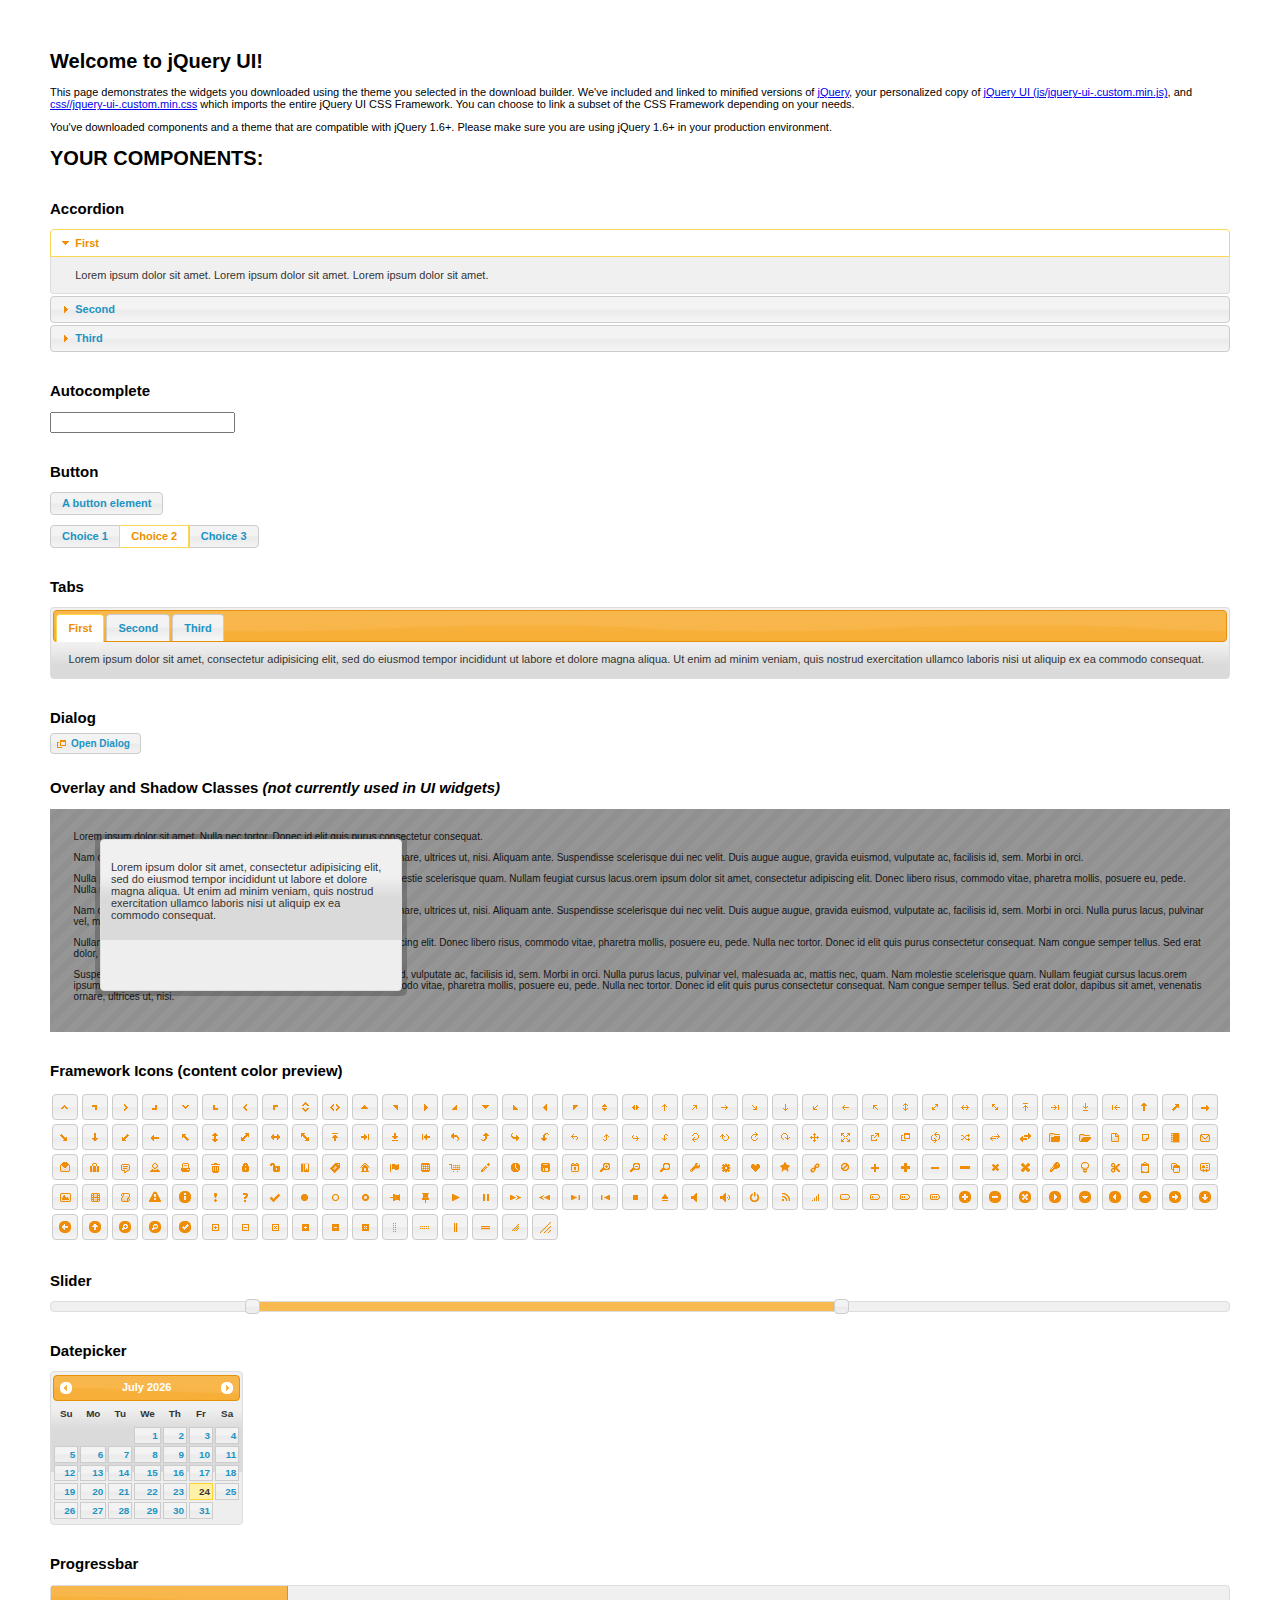
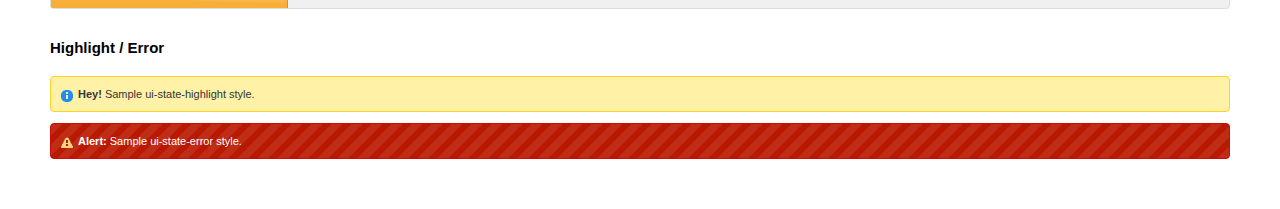
<file: js/jquery-ui-1.10.4/index.html>
<!doctype html>
<html lang="us">
<head>
	<meta charset="utf-8">
	<title>jQuery UI Example Page</title>
	<link href="css/ui-lightness/jquery-ui-1.10.4.css" rel="stylesheet">
	<script src="js/jquery-1.10.2.js"></script>
	<script src="js/jquery-ui-1.10.4.js"></script>
	<script>
	$(function() {
		
		$( "#accordion" ).accordion();
		

		
		var availableTags = [
			"ActionScript",
			"AppleScript",
			"Asp",
			"BASIC",
			"C",
			"C++",
			"Clojure",
			"COBOL",
			"ColdFusion",
			"Erlang",
			"Fortran",
			"Groovy",
			"Haskell",
			"Java",
			"JavaScript",
			"Lisp",
			"Perl",
			"PHP",
			"Python",
			"Ruby",
			"Scala",
			"Scheme"
		];
		$( "#autocomplete" ).autocomplete({
			source: availableTags
		});
		

		
		$( "#button" ).button();
		$( "#radioset" ).buttonset();
		

		
		$( "#tabs" ).tabs();
		

		
		$( "#dialog" ).dialog({
			autoOpen: false,
			width: 400,
			buttons: [
				{
					text: "Ok",
					click: function() {
						$( this ).dialog( "close" );
					}
				},
				{
					text: "Cancel",
					click: function() {
						$( this ).dialog( "close" );
					}
				}
			]
		});

		// Link to open the dialog
		$( "#dialog-link" ).click(function( event ) {
			$( "#dialog" ).dialog( "open" );
			event.preventDefault();
		});
		

		
		$( "#datepicker" ).datepicker({
			inline: true
		});
		

		
		$( "#slider" ).slider({
			range: true,
			values: [ 17, 67 ]
		});
		

		
		$( "#progressbar" ).progressbar({
			value: 20
		});
		

		// Hover states on the static widgets
		$( "#dialog-link, #icons li" ).hover(
			function() {
				$( this ).addClass( "ui-state-hover" );
			},
			function() {
				$( this ).removeClass( "ui-state-hover" );
			}
		);
	});
	</script>
	<style>
	body{
		font: 62.5% "Trebuchet MS", sans-serif;
		margin: 50px;
	}
	.demoHeaders {
		margin-top: 2em;
	}
	#dialog-link {
		padding: .4em 1em .4em 20px;
		text-decoration: none;
		position: relative;
	}
	#dialog-link span.ui-icon {
		margin: 0 5px 0 0;
		position: absolute;
		left: .2em;
		top: 50%;
		margin-top: -8px;
	}
	#icons {
		margin: 0;
		padding: 0;
	}
	#icons li {
		margin: 2px;
		position: relative;
		padding: 4px 0;
		cursor: pointer;
		float: left;
		list-style: none;
	}
	#icons span.ui-icon {
		float: left;
		margin: 0 4px;
	}
	.fakewindowcontain .ui-widget-overlay {
		position: absolute;
	}
	</style>
</head>
<body>

<h1>Welcome to jQuery UI!</h1>

<div class="ui-widget">
	<p>This page demonstrates the widgets you downloaded using the theme you selected in the download builder. We've included and linked to minified versions of <a href="js/jquery-1.10.2.js">jQuery</a>, your personalized copy of <a href="js/jquery-ui-.custom.min.js">jQuery UI (js/jquery-ui-.custom.min.js)</a>, and <a href="css//jquery-ui-.custom.min.css">css//jquery-ui-.custom.min.css</a> which imports the entire jQuery UI CSS Framework. You can choose to link a subset of the CSS Framework depending on your needs. </p>
	<p>You've downloaded components and a theme that are compatible with jQuery 1.6+. Please make sure you are using jQuery 1.6+ in your production environment.</p>
</div>

<h1>YOUR COMPONENTS:</h1>


<!-- Accordion -->
<h2 class="demoHeaders">Accordion</h2>
<div id="accordion">
	<h3>First</h3>
	<div>Lorem ipsum dolor sit amet. Lorem ipsum dolor sit amet. Lorem ipsum dolor sit amet.</div>
	<h3>Second</h3>
	<div>Phasellus mattis tincidunt nibh.</div>
	<h3>Third</h3>
	<div>Nam dui erat, auctor a, dignissim quis.</div>
</div>



<!-- Autocomplete -->
<h2 class="demoHeaders">Autocomplete</h2>
<div>
	<input id="autocomplete" title="type &quot;a&quot;">
</div>



<!-- Button -->
<h2 class="demoHeaders">Button</h2>
<button id="button">A button element</button>
<form style="margin-top: 1em;">
	<div id="radioset">
		<input type="radio" id="radio1" name="radio"><label for="radio1">Choice 1</label>
		<input type="radio" id="radio2" name="radio" checked="checked"><label for="radio2">Choice 2</label>
		<input type="radio" id="radio3" name="radio"><label for="radio3">Choice 3</label>
	</div>
</form>



<!-- Tabs -->
<h2 class="demoHeaders">Tabs</h2>
<div id="tabs">
	<ul>
		<li><a href="#tabs-1">First</a></li>
		<li><a href="#tabs-2">Second</a></li>
		<li><a href="#tabs-3">Third</a></li>
	</ul>
	<div id="tabs-1">Lorem ipsum dolor sit amet, consectetur adipisicing elit, sed do eiusmod tempor incididunt ut labore et dolore magna aliqua. Ut enim ad minim veniam, quis nostrud exercitation ullamco laboris nisi ut aliquip ex ea commodo consequat.</div>
	<div id="tabs-2">Phasellus mattis tincidunt nibh. Cras orci urna, blandit id, pretium vel, aliquet ornare, felis. Maecenas scelerisque sem non nisl. Fusce sed lorem in enim dictum bibendum.</div>
	<div id="tabs-3">Nam dui erat, auctor a, dignissim quis, sollicitudin eu, felis. Pellentesque nisi urna, interdum eget, sagittis et, consequat vestibulum, lacus. Mauris porttitor ullamcorper augue.</div>
</div>



<!-- Dialog NOTE: Dialog is not generated by UI in this demo so it can be visually styled in themeroller-->
<h2 class="demoHeaders">Dialog</h2>
<p><a href="#" id="dialog-link" class="ui-state-default ui-corner-all"><span class="ui-icon ui-icon-newwin"></span>Open Dialog</a></p>

<h2 class="demoHeaders">Overlay and Shadow Classes <em>(not currently used in UI widgets)</em></h2>
<div style="position: relative; width: 96%; height: 200px; padding:1% 2%; overflow:hidden;" class="fakewindowcontain">
	<p>Lorem ipsum dolor sit amet,  Nulla nec tortor. Donec id elit quis purus consectetur consequat. </p><p>Nam congue semper tellus. Sed erat dolor, dapibus sit amet, venenatis ornare, ultrices ut, nisi. Aliquam ante. Suspendisse scelerisque dui nec velit. Duis augue augue, gravida euismod, vulputate ac, facilisis id, sem. Morbi in orci. </p><p>Nulla purus lacus, pulvinar vel, malesuada ac, mattis nec, quam. Nam molestie scelerisque quam. Nullam feugiat cursus lacus.orem ipsum dolor sit amet, consectetur adipiscing elit. Donec libero risus, commodo vitae, pharetra mollis, posuere eu, pede. Nulla nec tortor. Donec id elit quis purus consectetur consequat. </p><p>Nam congue semper tellus. Sed erat dolor, dapibus sit amet, venenatis ornare, ultrices ut, nisi. Aliquam ante. Suspendisse scelerisque dui nec velit. Duis augue augue, gravida euismod, vulputate ac, facilisis id, sem. Morbi in orci. Nulla purus lacus, pulvinar vel, malesuada ac, mattis nec, quam. Nam molestie scelerisque quam. </p><p>Nullam feugiat cursus lacus.orem ipsum dolor sit amet, consectetur adipiscing elit. Donec libero risus, commodo vitae, pharetra mollis, posuere eu, pede. Nulla nec tortor. Donec id elit quis purus consectetur consequat. Nam congue semper tellus. Sed erat dolor, dapibus sit amet, venenatis ornare, ultrices ut, nisi. Aliquam ante. </p><p>Suspendisse scelerisque dui nec velit. Duis augue augue, gravida euismod, vulputate ac, facilisis id, sem. Morbi in orci. Nulla purus lacus, pulvinar vel, malesuada ac, mattis nec, quam. Nam molestie scelerisque quam. Nullam feugiat cursus lacus.orem ipsum dolor sit amet, consectetur adipiscing elit. Donec libero risus, commodo vitae, pharetra mollis, posuere eu, pede. Nulla nec tortor. Donec id elit quis purus consectetur consequat. Nam congue semper tellus. Sed erat dolor, dapibus sit amet, venenatis ornare, ultrices ut, nisi. </p>

	<!-- ui-dialog -->
	<div class="ui-overlay"><div class="ui-widget-overlay"></div><div class="ui-widget-shadow ui-corner-all" style="width: 302px; height: 152px; position: absolute; left: 50px; top: 30px;"></div></div>
	<div style="position: absolute; width: 280px; height: 130px;left: 50px; top: 30px; padding: 10px;" class="ui-widget ui-widget-content ui-corner-all">
		<div class="ui-dialog-content ui-widget-content" style="background: none; border: 0;">
			<p>Lorem ipsum dolor sit amet, consectetur adipisicing elit, sed do eiusmod tempor incididunt ut labore et dolore magna aliqua. Ut enim ad minim veniam, quis nostrud exercitation ullamco laboris nisi ut aliquip ex ea commodo consequat.</p>
		</div>
	</div>

</div>

<!-- ui-dialog -->
<div id="dialog" title="Dialog Title">
	<p>Lorem ipsum dolor sit amet, consectetur adipisicing elit, sed do eiusmod tempor incididunt ut labore et dolore magna aliqua. Ut enim ad minim veniam, quis nostrud exercitation ullamco laboris nisi ut aliquip ex ea commodo consequat.</p>
</div>



<h2 class="demoHeaders">Framework Icons (content color preview)</h2>
<ul id="icons" class="ui-widget ui-helper-clearfix">
	<li class="ui-state-default ui-corner-all" title=".ui-icon-carat-1-n"><span class="ui-icon ui-icon-carat-1-n"></span></li>
	<li class="ui-state-default ui-corner-all" title=".ui-icon-carat-1-ne"><span class="ui-icon ui-icon-carat-1-ne"></span></li>
	<li class="ui-state-default ui-corner-all" title=".ui-icon-carat-1-e"><span class="ui-icon ui-icon-carat-1-e"></span></li>
	<li class="ui-state-default ui-corner-all" title=".ui-icon-carat-1-se"><span class="ui-icon ui-icon-carat-1-se"></span></li>
	<li class="ui-state-default ui-corner-all" title=".ui-icon-carat-1-s"><span class="ui-icon ui-icon-carat-1-s"></span></li>
	<li class="ui-state-default ui-corner-all" title=".ui-icon-carat-1-sw"><span class="ui-icon ui-icon-carat-1-sw"></span></li>
	<li class="ui-state-default ui-corner-all" title=".ui-icon-carat-1-w"><span class="ui-icon ui-icon-carat-1-w"></span></li>
	<li class="ui-state-default ui-corner-all" title=".ui-icon-carat-1-nw"><span class="ui-icon ui-icon-carat-1-nw"></span></li>
	<li class="ui-state-default ui-corner-all" title=".ui-icon-carat-2-n-s"><span class="ui-icon ui-icon-carat-2-n-s"></span></li>
	<li class="ui-state-default ui-corner-all" title=".ui-icon-carat-2-e-w"><span class="ui-icon ui-icon-carat-2-e-w"></span></li>
	<li class="ui-state-default ui-corner-all" title=".ui-icon-triangle-1-n"><span class="ui-icon ui-icon-triangle-1-n"></span></li>
	<li class="ui-state-default ui-corner-all" title=".ui-icon-triangle-1-ne"><span class="ui-icon ui-icon-triangle-1-ne"></span></li>
	<li class="ui-state-default ui-corner-all" title=".ui-icon-triangle-1-e"><span class="ui-icon ui-icon-triangle-1-e"></span></li>
	<li class="ui-state-default ui-corner-all" title=".ui-icon-triangle-1-se"><span class="ui-icon ui-icon-triangle-1-se"></span></li>
	<li class="ui-state-default ui-corner-all" title=".ui-icon-triangle-1-s"><span class="ui-icon ui-icon-triangle-1-s"></span></li>
	<li class="ui-state-default ui-corner-all" title=".ui-icon-triangle-1-sw"><span class="ui-icon ui-icon-triangle-1-sw"></span></li>
	<li class="ui-state-default ui-corner-all" title=".ui-icon-triangle-1-w"><span class="ui-icon ui-icon-triangle-1-w"></span></li>
	<li class="ui-state-default ui-corner-all" title=".ui-icon-triangle-1-nw"><span class="ui-icon ui-icon-triangle-1-nw"></span></li>
	<li class="ui-state-default ui-corner-all" title=".ui-icon-triangle-2-n-s"><span class="ui-icon ui-icon-triangle-2-n-s"></span></li>
	<li class="ui-state-default ui-corner-all" title=".ui-icon-triangle-2-e-w"><span class="ui-icon ui-icon-triangle-2-e-w"></span></li>
	<li class="ui-state-default ui-corner-all" title=".ui-icon-arrow-1-n"><span class="ui-icon ui-icon-arrow-1-n"></span></li>
	<li class="ui-state-default ui-corner-all" title=".ui-icon-arrow-1-ne"><span class="ui-icon ui-icon-arrow-1-ne"></span></li>
	<li class="ui-state-default ui-corner-all" title=".ui-icon-arrow-1-e"><span class="ui-icon ui-icon-arrow-1-e"></span></li>
	<li class="ui-state-default ui-corner-all" title=".ui-icon-arrow-1-se"><span class="ui-icon ui-icon-arrow-1-se"></span></li>
	<li class="ui-state-default ui-corner-all" title=".ui-icon-arrow-1-s"><span class="ui-icon ui-icon-arrow-1-s"></span></li>
	<li class="ui-state-default ui-corner-all" title=".ui-icon-arrow-1-sw"><span class="ui-icon ui-icon-arrow-1-sw"></span></li>
	<li class="ui-state-default ui-corner-all" title=".ui-icon-arrow-1-w"><span class="ui-icon ui-icon-arrow-1-w"></span></li>
	<li class="ui-state-default ui-corner-all" title=".ui-icon-arrow-1-nw"><span class="ui-icon ui-icon-arrow-1-nw"></span></li>
	<li class="ui-state-default ui-corner-all" title=".ui-icon-arrow-2-n-s"><span class="ui-icon ui-icon-arrow-2-n-s"></span></li>
	<li class="ui-state-default ui-corner-all" title=".ui-icon-arrow-2-ne-sw"><span class="ui-icon ui-icon-arrow-2-ne-sw"></span></li>
	<li class="ui-state-default ui-corner-all" title=".ui-icon-arrow-2-e-w"><span class="ui-icon ui-icon-arrow-2-e-w"></span></li>
	<li class="ui-state-default ui-corner-all" title=".ui-icon-arrow-2-se-nw"><span class="ui-icon ui-icon-arrow-2-se-nw"></span></li>
	<li class="ui-state-default ui-corner-all" title=".ui-icon-arrowstop-1-n"><span class="ui-icon ui-icon-arrowstop-1-n"></span></li>
	<li class="ui-state-default ui-corner-all" title=".ui-icon-arrowstop-1-e"><span class="ui-icon ui-icon-arrowstop-1-e"></span></li>
	<li class="ui-state-default ui-corner-all" title=".ui-icon-arrowstop-1-s"><span class="ui-icon ui-icon-arrowstop-1-s"></span></li>
	<li class="ui-state-default ui-corner-all" title=".ui-icon-arrowstop-1-w"><span class="ui-icon ui-icon-arrowstop-1-w"></span></li>
	<li class="ui-state-default ui-corner-all" title=".ui-icon-arrowthick-1-n"><span class="ui-icon ui-icon-arrowthick-1-n"></span></li>
	<li class="ui-state-default ui-corner-all" title=".ui-icon-arrowthick-1-ne"><span class="ui-icon ui-icon-arrowthick-1-ne"></span></li>
	<li class="ui-state-default ui-corner-all" title=".ui-icon-arrowthick-1-e"><span class="ui-icon ui-icon-arrowthick-1-e"></span></li>
	<li class="ui-state-default ui-corner-all" title=".ui-icon-arrowthick-1-se"><span class="ui-icon ui-icon-arrowthick-1-se"></span></li>
	<li class="ui-state-default ui-corner-all" title=".ui-icon-arrowthick-1-s"><span class="ui-icon ui-icon-arrowthick-1-s"></span></li>
	<li class="ui-state-default ui-corner-all" title=".ui-icon-arrowthick-1-sw"><span class="ui-icon ui-icon-arrowthick-1-sw"></span></li>
	<li class="ui-state-default ui-corner-all" title=".ui-icon-arrowthick-1-w"><span class="ui-icon ui-icon-arrowthick-1-w"></span></li>
	<li class="ui-state-default ui-corner-all" title=".ui-icon-arrowthick-1-nw"><span class="ui-icon ui-icon-arrowthick-1-nw"></span></li>
	<li class="ui-state-default ui-corner-all" title=".ui-icon-arrowthick-2-n-s"><span class="ui-icon ui-icon-arrowthick-2-n-s"></span></li>
	<li class="ui-state-default ui-corner-all" title=".ui-icon-arrowthick-2-ne-sw"><span class="ui-icon ui-icon-arrowthick-2-ne-sw"></span></li>
	<li class="ui-state-default ui-corner-all" title=".ui-icon-arrowthick-2-e-w"><span class="ui-icon ui-icon-arrowthick-2-e-w"></span></li>
	<li class="ui-state-default ui-corner-all" title=".ui-icon-arrowthick-2-se-nw"><span class="ui-icon ui-icon-arrowthick-2-se-nw"></span></li>
	<li class="ui-state-default ui-corner-all" title=".ui-icon-arrowthickstop-1-n"><span class="ui-icon ui-icon-arrowthickstop-1-n"></span></li>
	<li class="ui-state-default ui-corner-all" title=".ui-icon-arrowthickstop-1-e"><span class="ui-icon ui-icon-arrowthickstop-1-e"></span></li>
	<li class="ui-state-default ui-corner-all" title=".ui-icon-arrowthickstop-1-s"><span class="ui-icon ui-icon-arrowthickstop-1-s"></span></li>
	<li class="ui-state-default ui-corner-all" title=".ui-icon-arrowthickstop-1-w"><span class="ui-icon ui-icon-arrowthickstop-1-w"></span></li>
	<li class="ui-state-default ui-corner-all" title=".ui-icon-arrowreturnthick-1-w"><span class="ui-icon ui-icon-arrowreturnthick-1-w"></span></li>
	<li class="ui-state-default ui-corner-all" title=".ui-icon-arrowreturnthick-1-n"><span class="ui-icon ui-icon-arrowreturnthick-1-n"></span></li>
	<li class="ui-state-default ui-corner-all" title=".ui-icon-arrowreturnthick-1-e"><span class="ui-icon ui-icon-arrowreturnthick-1-e"></span></li>
	<li class="ui-state-default ui-corner-all" title=".ui-icon-arrowreturnthick-1-s"><span class="ui-icon ui-icon-arrowreturnthick-1-s"></span></li>
	<li class="ui-state-default ui-corner-all" title=".ui-icon-arrowreturn-1-w"><span class="ui-icon ui-icon-arrowreturn-1-w"></span></li>
	<li class="ui-state-default ui-corner-all" title=".ui-icon-arrowreturn-1-n"><span class="ui-icon ui-icon-arrowreturn-1-n"></span></li>
	<li class="ui-state-default ui-corner-all" title=".ui-icon-arrowreturn-1-e"><span class="ui-icon ui-icon-arrowreturn-1-e"></span></li>
	<li class="ui-state-default ui-corner-all" title=".ui-icon-arrowreturn-1-s"><span class="ui-icon ui-icon-arrowreturn-1-s"></span></li>
	<li class="ui-state-default ui-corner-all" title=".ui-icon-arrowrefresh-1-w"><span class="ui-icon ui-icon-arrowrefresh-1-w"></span></li>
	<li class="ui-state-default ui-corner-all" title=".ui-icon-arrowrefresh-1-n"><span class="ui-icon ui-icon-arrowrefresh-1-n"></span></li>
	<li class="ui-state-default ui-corner-all" title=".ui-icon-arrowrefresh-1-e"><span class="ui-icon ui-icon-arrowrefresh-1-e"></span></li>
	<li class="ui-state-default ui-corner-all" title=".ui-icon-arrowrefresh-1-s"><span class="ui-icon ui-icon-arrowrefresh-1-s"></span></li>
	<li class="ui-state-default ui-corner-all" title=".ui-icon-arrow-4"><span class="ui-icon ui-icon-arrow-4"></span></li>
	<li class="ui-state-default ui-corner-all" title=".ui-icon-arrow-4-diag"><span class="ui-icon ui-icon-arrow-4-diag"></span></li>
	<li class="ui-state-default ui-corner-all" title=".ui-icon-extlink"><span class="ui-icon ui-icon-extlink"></span></li>
	<li class="ui-state-default ui-corner-all" title=".ui-icon-newwin"><span class="ui-icon ui-icon-newwin"></span></li>
	<li class="ui-state-default ui-corner-all" title=".ui-icon-refresh"><span class="ui-icon ui-icon-refresh"></span></li>
	<li class="ui-state-default ui-corner-all" title=".ui-icon-shuffle"><span class="ui-icon ui-icon-shuffle"></span></li>
	<li class="ui-state-default ui-corner-all" title=".ui-icon-transfer-e-w"><span class="ui-icon ui-icon-transfer-e-w"></span></li>
	<li class="ui-state-default ui-corner-all" title=".ui-icon-transferthick-e-w"><span class="ui-icon ui-icon-transferthick-e-w"></span></li>
	<li class="ui-state-default ui-corner-all" title=".ui-icon-folder-collapsed"><span class="ui-icon ui-icon-folder-collapsed"></span></li>
	<li class="ui-state-default ui-corner-all" title=".ui-icon-folder-open"><span class="ui-icon ui-icon-folder-open"></span></li>
	<li class="ui-state-default ui-corner-all" title=".ui-icon-document"><span class="ui-icon ui-icon-document"></span></li>
	<li class="ui-state-default ui-corner-all" title=".ui-icon-document-b"><span class="ui-icon ui-icon-document-b"></span></li>
	<li class="ui-state-default ui-corner-all" title=".ui-icon-note"><span class="ui-icon ui-icon-note"></span></li>
	<li class="ui-state-default ui-corner-all" title=".ui-icon-mail-closed"><span class="ui-icon ui-icon-mail-closed"></span></li>
	<li class="ui-state-default ui-corner-all" title=".ui-icon-mail-open"><span class="ui-icon ui-icon-mail-open"></span></li>
	<li class="ui-state-default ui-corner-all" title=".ui-icon-suitcase"><span class="ui-icon ui-icon-suitcase"></span></li>
	<li class="ui-state-default ui-corner-all" title=".ui-icon-comment"><span class="ui-icon ui-icon-comment"></span></li>
	<li class="ui-state-default ui-corner-all" title=".ui-icon-person"><span class="ui-icon ui-icon-person"></span></li>
	<li class="ui-state-default ui-corner-all" title=".ui-icon-print"><span class="ui-icon ui-icon-print"></span></li>
	<li class="ui-state-default ui-corner-all" title=".ui-icon-trash"><span class="ui-icon ui-icon-trash"></span></li>
	<li class="ui-state-default ui-corner-all" title=".ui-icon-locked"><span class="ui-icon ui-icon-locked"></span></li>
	<li class="ui-state-default ui-corner-all" title=".ui-icon-unlocked"><span class="ui-icon ui-icon-unlocked"></span></li>
	<li class="ui-state-default ui-corner-all" title=".ui-icon-bookmark"><span class="ui-icon ui-icon-bookmark"></span></li>
	<li class="ui-state-default ui-corner-all" title=".ui-icon-tag"><span class="ui-icon ui-icon-tag"></span></li>
	<li class="ui-state-default ui-corner-all" title=".ui-icon-home"><span class="ui-icon ui-icon-home"></span></li>
	<li class="ui-state-default ui-corner-all" title=".ui-icon-flag"><span class="ui-icon ui-icon-flag"></span></li>
	<li class="ui-state-default ui-corner-all" title=".ui-icon-calculator"><span class="ui-icon ui-icon-calculator"></span></li>
	<li class="ui-state-default ui-corner-all" title=".ui-icon-cart"><span class="ui-icon ui-icon-cart"></span></li>
	<li class="ui-state-default ui-corner-all" title=".ui-icon-pencil"><span class="ui-icon ui-icon-pencil"></span></li>
	<li class="ui-state-default ui-corner-all" title=".ui-icon-clock"><span class="ui-icon ui-icon-clock"></span></li>
	<li class="ui-state-default ui-corner-all" title=".ui-icon-disk"><span class="ui-icon ui-icon-disk"></span></li>
	<li class="ui-state-default ui-corner-all" title=".ui-icon-calendar"><span class="ui-icon ui-icon-calendar"></span></li>
	<li class="ui-state-default ui-corner-all" title=".ui-icon-zoomin"><span class="ui-icon ui-icon-zoomin"></span></li>
	<li class="ui-state-default ui-corner-all" title=".ui-icon-zoomout"><span class="ui-icon ui-icon-zoomout"></span></li>
	<li class="ui-state-default ui-corner-all" title=".ui-icon-search"><span class="ui-icon ui-icon-search"></span></li>
	<li class="ui-state-default ui-corner-all" title=".ui-icon-wrench"><span class="ui-icon ui-icon-wrench"></span></li>
	<li class="ui-state-default ui-corner-all" title=".ui-icon-gear"><span class="ui-icon ui-icon-gear"></span></li>
	<li class="ui-state-default ui-corner-all" title=".ui-icon-heart"><span class="ui-icon ui-icon-heart"></span></li>
	<li class="ui-state-default ui-corner-all" title=".ui-icon-star"><span class="ui-icon ui-icon-star"></span></li>
	<li class="ui-state-default ui-corner-all" title=".ui-icon-link"><span class="ui-icon ui-icon-link"></span></li>
	<li class="ui-state-default ui-corner-all" title=".ui-icon-cancel"><span class="ui-icon ui-icon-cancel"></span></li>
	<li class="ui-state-default ui-corner-all" title=".ui-icon-plus"><span class="ui-icon ui-icon-plus"></span></li>
	<li class="ui-state-default ui-corner-all" title=".ui-icon-plusthick"><span class="ui-icon ui-icon-plusthick"></span></li>
	<li class="ui-state-default ui-corner-all" title=".ui-icon-minus"><span class="ui-icon ui-icon-minus"></span></li>
	<li class="ui-state-default ui-corner-all" title=".ui-icon-minusthick"><span class="ui-icon ui-icon-minusthick"></span></li>
	<li class="ui-state-default ui-corner-all" title=".ui-icon-close"><span class="ui-icon ui-icon-close"></span></li>
	<li class="ui-state-default ui-corner-all" title=".ui-icon-closethick"><span class="ui-icon ui-icon-closethick"></span></li>
	<li class="ui-state-default ui-corner-all" title=".ui-icon-key"><span class="ui-icon ui-icon-key"></span></li>
	<li class="ui-state-default ui-corner-all" title=".ui-icon-lightbulb"><span class="ui-icon ui-icon-lightbulb"></span></li>
	<li class="ui-state-default ui-corner-all" title=".ui-icon-scissors"><span class="ui-icon ui-icon-scissors"></span></li>
	<li class="ui-state-default ui-corner-all" title=".ui-icon-clipboard"><span class="ui-icon ui-icon-clipboard"></span></li>
	<li class="ui-state-default ui-corner-all" title=".ui-icon-copy"><span class="ui-icon ui-icon-copy"></span></li>
	<li class="ui-state-default ui-corner-all" title=".ui-icon-contact"><span class="ui-icon ui-icon-contact"></span></li>
	<li class="ui-state-default ui-corner-all" title=".ui-icon-image"><span class="ui-icon ui-icon-image"></span></li>
	<li class="ui-state-default ui-corner-all" title=".ui-icon-video"><span class="ui-icon ui-icon-video"></span></li>
	<li class="ui-state-default ui-corner-all" title=".ui-icon-script"><span class="ui-icon ui-icon-script"></span></li>
	<li class="ui-state-default ui-corner-all" title=".ui-icon-alert"><span class="ui-icon ui-icon-alert"></span></li>
	<li class="ui-state-default ui-corner-all" title=".ui-icon-info"><span class="ui-icon ui-icon-info"></span></li>
	<li class="ui-state-default ui-corner-all" title=".ui-icon-notice"><span class="ui-icon ui-icon-notice"></span></li>
	<li class="ui-state-default ui-corner-all" title=".ui-icon-help"><span class="ui-icon ui-icon-help"></span></li>
	<li class="ui-state-default ui-corner-all" title=".ui-icon-check"><span class="ui-icon ui-icon-check"></span></li>
	<li class="ui-state-default ui-corner-all" title=".ui-icon-bullet"><span class="ui-icon ui-icon-bullet"></span></li>
	<li class="ui-state-default ui-corner-all" title=".ui-icon-radio-off"><span class="ui-icon ui-icon-radio-off"></span></li>
	<li class="ui-state-default ui-corner-all" title=".ui-icon-radio-on"><span class="ui-icon ui-icon-radio-on"></span></li>
	<li class="ui-state-default ui-corner-all" title=".ui-icon-pin-w"><span class="ui-icon ui-icon-pin-w"></span></li>
	<li class="ui-state-default ui-corner-all" title=".ui-icon-pin-s"><span class="ui-icon ui-icon-pin-s"></span></li>
	<li class="ui-state-default ui-corner-all" title=".ui-icon-play"><span class="ui-icon ui-icon-play"></span></li>
	<li class="ui-state-default ui-corner-all" title=".ui-icon-pause"><span class="ui-icon ui-icon-pause"></span></li>
	<li class="ui-state-default ui-corner-all" title=".ui-icon-seek-next"><span class="ui-icon ui-icon-seek-next"></span></li>
	<li class="ui-state-default ui-corner-all" title=".ui-icon-seek-prev"><span class="ui-icon ui-icon-seek-prev"></span></li>
	<li class="ui-state-default ui-corner-all" title=".ui-icon-seek-end"><span class="ui-icon ui-icon-seek-end"></span></li>
	<li class="ui-state-default ui-corner-all" title=".ui-icon-seek-first"><span class="ui-icon ui-icon-seek-first"></span></li>
	<li class="ui-state-default ui-corner-all" title=".ui-icon-stop"><span class="ui-icon ui-icon-stop"></span></li>
	<li class="ui-state-default ui-corner-all" title=".ui-icon-eject"><span class="ui-icon ui-icon-eject"></span></li>
	<li class="ui-state-default ui-corner-all" title=".ui-icon-volume-off"><span class="ui-icon ui-icon-volume-off"></span></li>
	<li class="ui-state-default ui-corner-all" title=".ui-icon-volume-on"><span class="ui-icon ui-icon-volume-on"></span></li>
	<li class="ui-state-default ui-corner-all" title=".ui-icon-power"><span class="ui-icon ui-icon-power"></span></li>
	<li class="ui-state-default ui-corner-all" title=".ui-icon-signal-diag"><span class="ui-icon ui-icon-signal-diag"></span></li>
	<li class="ui-state-default ui-corner-all" title=".ui-icon-signal"><span class="ui-icon ui-icon-signal"></span></li>
	<li class="ui-state-default ui-corner-all" title=".ui-icon-battery-0"><span class="ui-icon ui-icon-battery-0"></span></li>
	<li class="ui-state-default ui-corner-all" title=".ui-icon-battery-1"><span class="ui-icon ui-icon-battery-1"></span></li>
	<li class="ui-state-default ui-corner-all" title=".ui-icon-battery-2"><span class="ui-icon ui-icon-battery-2"></span></li>
	<li class="ui-state-default ui-corner-all" title=".ui-icon-battery-3"><span class="ui-icon ui-icon-battery-3"></span></li>
	<li class="ui-state-default ui-corner-all" title=".ui-icon-circle-plus"><span class="ui-icon ui-icon-circle-plus"></span></li>
	<li class="ui-state-default ui-corner-all" title=".ui-icon-circle-minus"><span class="ui-icon ui-icon-circle-minus"></span></li>
	<li class="ui-state-default ui-corner-all" title=".ui-icon-circle-close"><span class="ui-icon ui-icon-circle-close"></span></li>
	<li class="ui-state-default ui-corner-all" title=".ui-icon-circle-triangle-e"><span class="ui-icon ui-icon-circle-triangle-e"></span></li>
	<li class="ui-state-default ui-corner-all" title=".ui-icon-circle-triangle-s"><span class="ui-icon ui-icon-circle-triangle-s"></span></li>
	<li class="ui-state-default ui-corner-all" title=".ui-icon-circle-triangle-w"><span class="ui-icon ui-icon-circle-triangle-w"></span></li>
	<li class="ui-state-default ui-corner-all" title=".ui-icon-circle-triangle-n"><span class="ui-icon ui-icon-circle-triangle-n"></span></li>
	<li class="ui-state-default ui-corner-all" title=".ui-icon-circle-arrow-e"><span class="ui-icon ui-icon-circle-arrow-e"></span></li>
	<li class="ui-state-default ui-corner-all" title=".ui-icon-circle-arrow-s"><span class="ui-icon ui-icon-circle-arrow-s"></span></li>
	<li class="ui-state-default ui-corner-all" title=".ui-icon-circle-arrow-w"><span class="ui-icon ui-icon-circle-arrow-w"></span></li>
	<li class="ui-state-default ui-corner-all" title=".ui-icon-circle-arrow-n"><span class="ui-icon ui-icon-circle-arrow-n"></span></li>
	<li class="ui-state-default ui-corner-all" title=".ui-icon-circle-zoomin"><span class="ui-icon ui-icon-circle-zoomin"></span></li>
	<li class="ui-state-default ui-corner-all" title=".ui-icon-circle-zoomout"><span class="ui-icon ui-icon-circle-zoomout"></span></li>
	<li class="ui-state-default ui-corner-all" title=".ui-icon-circle-check"><span class="ui-icon ui-icon-circle-check"></span></li>
	<li class="ui-state-default ui-corner-all" title=".ui-icon-circlesmall-plus"><span class="ui-icon ui-icon-circlesmall-plus"></span></li>
	<li class="ui-state-default ui-corner-all" title=".ui-icon-circlesmall-minus"><span class="ui-icon ui-icon-circlesmall-minus"></span></li>
	<li class="ui-state-default ui-corner-all" title=".ui-icon-circlesmall-close"><span class="ui-icon ui-icon-circlesmall-close"></span></li>
	<li class="ui-state-default ui-corner-all" title=".ui-icon-squaresmall-plus"><span class="ui-icon ui-icon-squaresmall-plus"></span></li>
	<li class="ui-state-default ui-corner-all" title=".ui-icon-squaresmall-minus"><span class="ui-icon ui-icon-squaresmall-minus"></span></li>
	<li class="ui-state-default ui-corner-all" title=".ui-icon-squaresmall-close"><span class="ui-icon ui-icon-squaresmall-close"></span></li>
	<li class="ui-state-default ui-corner-all" title=".ui-icon-grip-dotted-vertical"><span class="ui-icon ui-icon-grip-dotted-vertical"></span></li>
	<li class="ui-state-default ui-corner-all" title=".ui-icon-grip-dotted-horizontal"><span class="ui-icon ui-icon-grip-dotted-horizontal"></span></li>
	<li class="ui-state-default ui-corner-all" title=".ui-icon-grip-solid-vertical"><span class="ui-icon ui-icon-grip-solid-vertical"></span></li>
	<li class="ui-state-default ui-corner-all" title=".ui-icon-grip-solid-horizontal"><span class="ui-icon ui-icon-grip-solid-horizontal"></span></li>
	<li class="ui-state-default ui-corner-all" title=".ui-icon-gripsmall-diagonal-se"><span class="ui-icon ui-icon-gripsmall-diagonal-se"></span></li>
	<li class="ui-state-default ui-corner-all" title=".ui-icon-grip-diagonal-se"><span class="ui-icon ui-icon-grip-diagonal-se"></span></li>
</ul>


<!-- Slider -->
<h2 class="demoHeaders">Slider</h2>
<div id="slider"></div>



<!-- Datepicker -->
<h2 class="demoHeaders">Datepicker</h2>
<div id="datepicker"></div>



<!-- Progressbar -->
<h2 class="demoHeaders">Progressbar</h2>
<div id="progressbar"></div>


<!-- Highlight / Error -->
<h2 class="demoHeaders">Highlight / Error</h2>
<div class="ui-widget">
	<div class="ui-state-highlight ui-corner-all" style="margin-top: 20px; padding: 0 .7em;">
		<p><span class="ui-icon ui-icon-info" style="float: left; margin-right: .3em;"></span>
		<strong>Hey!</strong> Sample ui-state-highlight style.</p>
	</div>
</div>
<br>
<div class="ui-widget">
	<div class="ui-state-error ui-corner-all" style="padding: 0 .7em;">
		<p><span class="ui-icon ui-icon-alert" style="float: left; margin-right: .3em;"></span>
		<strong>Alert:</strong> Sample ui-state-error style.</p>
	</div>
</div>

</body>
</html>
</file>
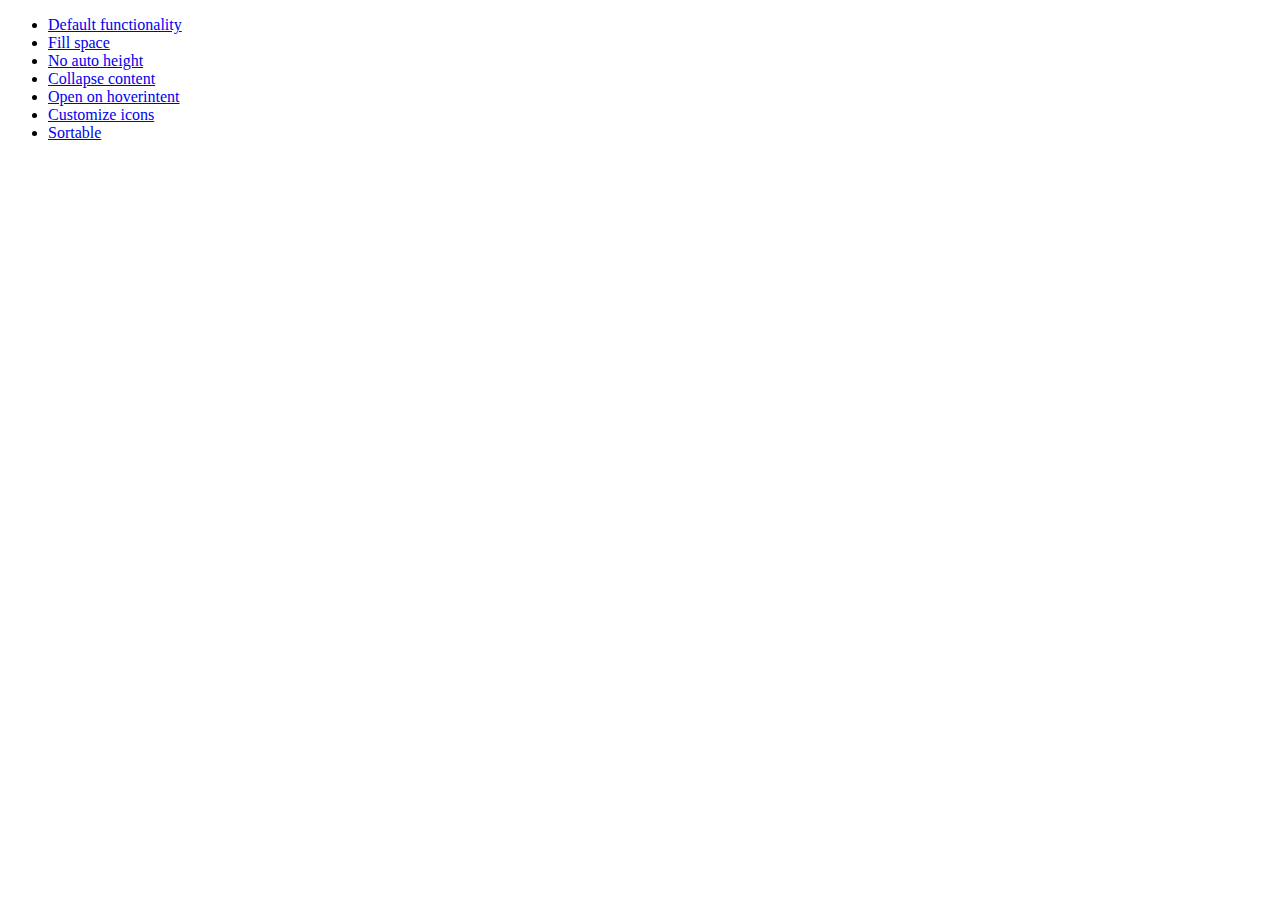
<file: js/jquery-ui-1.10.4/development-bundle/demos/accordion/index.html>
<!doctype html>
<html lang="en">
<head>
	<meta charset="utf-8">
	<title>jQuery UI Accordion Demos</title>
</head>
<body>

<ul>
	<li><a href="default.html">Default functionality</a></li>
	<li><a href="fillspace.html">Fill space</a></li>
	<li><a href="no-auto-height.html">No auto height</a></li>
	<li><a href="collapsible.html">Collapse content</a></li>
	<li><a href="hoverintent.html">Open on hoverintent</a></li>
	<li><a href="custom-icons.html">Customize icons</a></li>
	<li><a href="sortable.html">Sortable</a></li>
</ul>

</body>
</html>
</file>
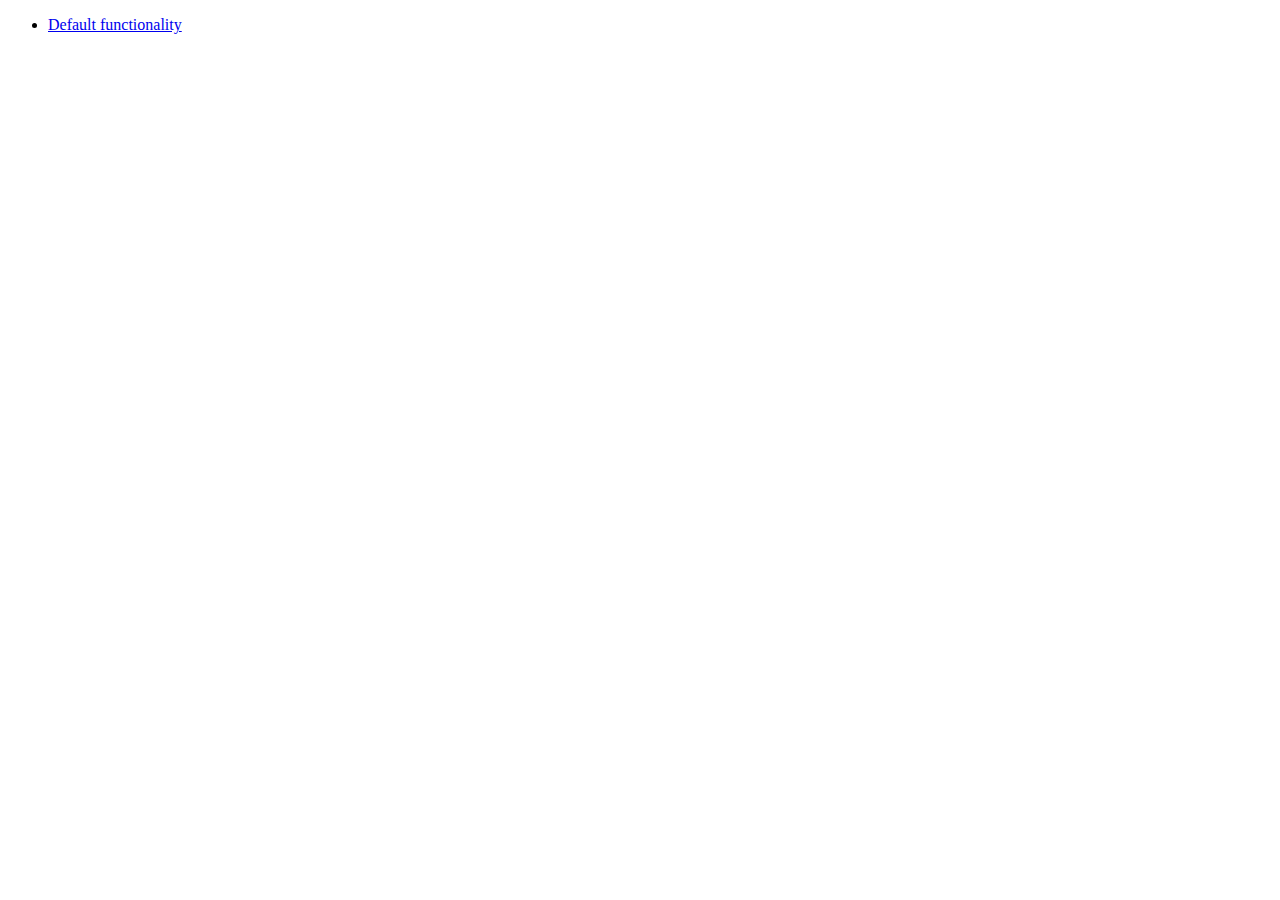
<file: js/jquery-ui-1.10.4/development-bundle/demos/addClass/index.html>
<!doctype html>
<html lang="en">
<head>
	<meta charset="utf-8">
	<title>jQuery UI Effects Demos</title>
</head>
<body>

<ul>
	<li><a href="default.html">Default functionality</a></li>
</ul>

</body>
</html>
</file>
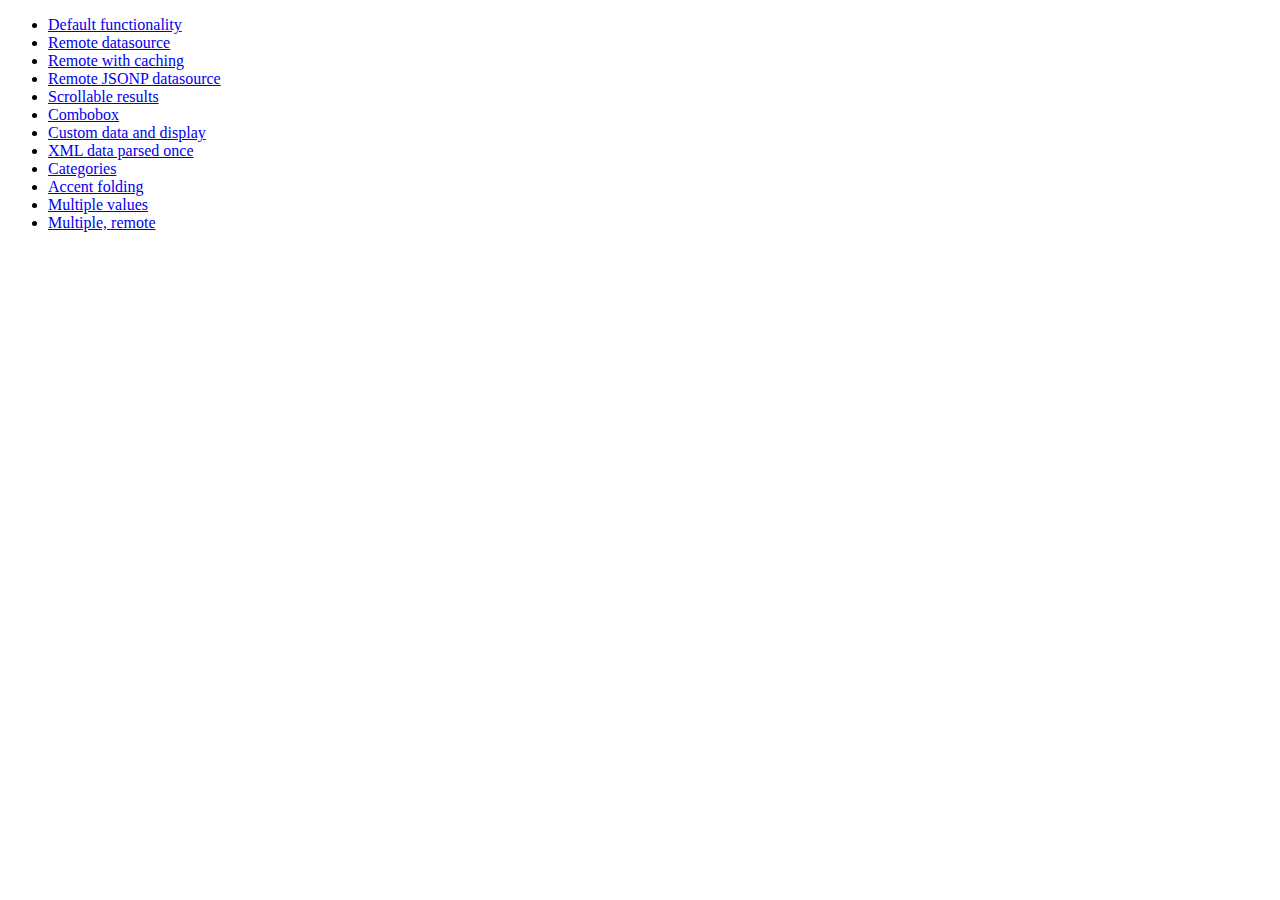
<file: js/jquery-ui-1.10.4/development-bundle/demos/autocomplete/index.html>
<!doctype html>
<html lang="en">
<head>
	<meta charset="utf-8">
	<title>jQuery UI Autocomplete Demos</title>
</head>
<body>

<ul>
	<li><a href="default.html">Default functionality</a></li>
	<li><a href="remote.html">Remote datasource</a></li>
	<li><a href="remote-with-cache.html">Remote with caching</a></li>
	<li><a href="remote-jsonp.html">Remote JSONP datasource</a></li>
	<li><a href="maxheight.html">Scrollable results</a></li>
	<li><a href="combobox.html">Combobox</a></li>
	<li><a href="custom-data.html">Custom data and display</a></li>
	<li><a href="xml.html">XML data parsed once</a></li>
	<li><a href="categories.html">Categories</a></li>
	<li><a href="folding.html">Accent folding</a></li>
	<li><a href="multiple.html">Multiple values</a></li>
	<li><a href="multiple-remote.html">Multiple, remote</a></li>
</ul>

</body>
</html>
</file>
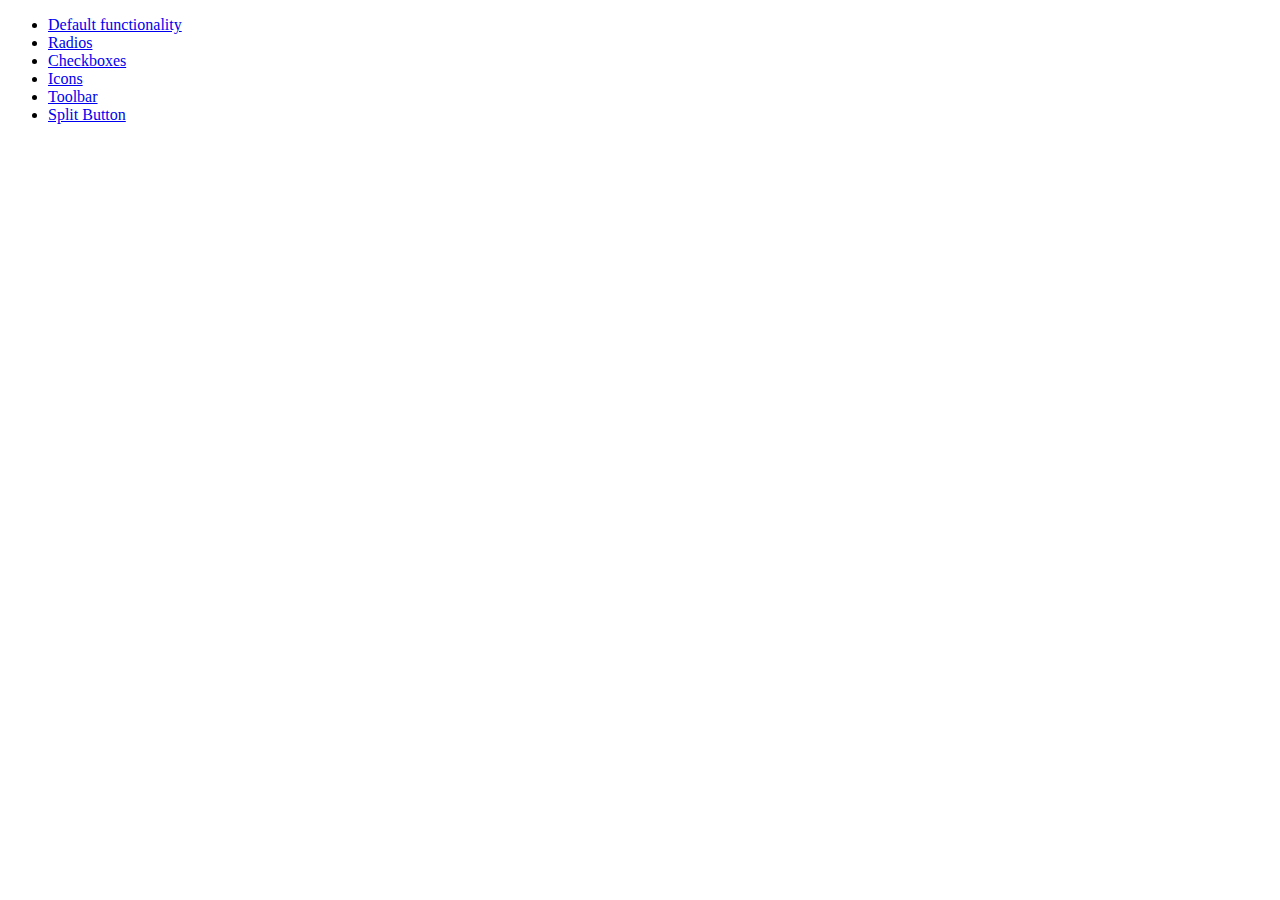
<file: js/jquery-ui-1.10.4/development-bundle/demos/button/index.html>
<!doctype html>
<html lang="en">
<head>
	<meta charset="utf-8">
	<title>jQuery UI Button Demos</title>
</head>
<body>

<ul>
	<li><a href="default.html">Default functionality</a></li>
	<li><a href="radio.html">Radios</a></li>
	<li><a href="checkbox.html">Checkboxes</a></li>
	<li><a href="icons.html">Icons</a></li>
	<li><a href="toolbar.html">Toolbar</a></li>
	<li><a href="splitbutton.html">Split Button</a></li>
</ul>

</body>
</html>
</file>
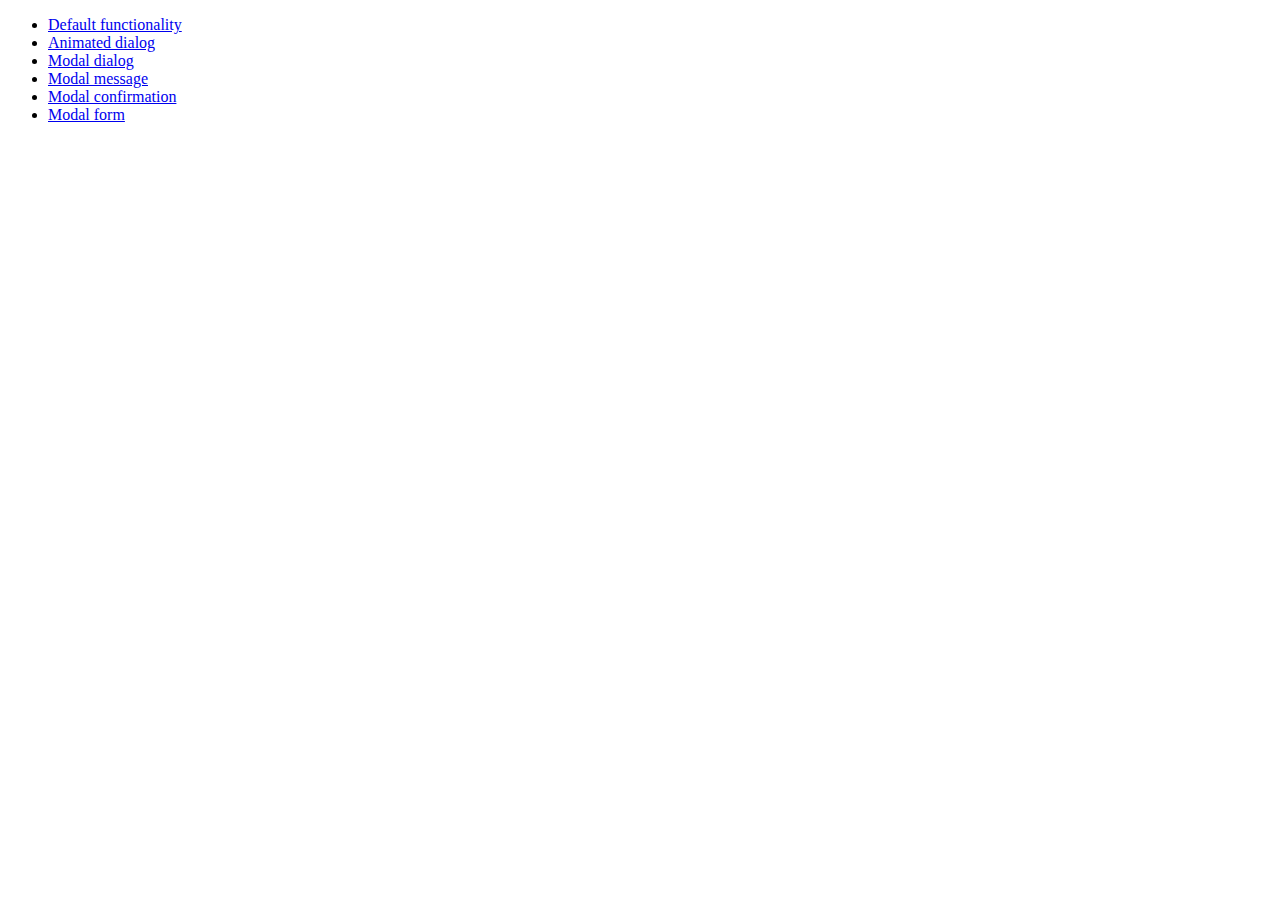
<file: js/jquery-ui-1.10.4/development-bundle/demos/dialog/index.html>
<!doctype html>
<html lang="en">
<head>
	<meta charset="utf-8">
	<title>jQuery UI Dialog Demos</title>
</head>
<body>

<ul>
	<li><a href="default.html">Default functionality</a></li>
	<li><a href="animated.html">Animated dialog</a></li>
	<li><a href="modal.html">Modal dialog</a></li>
	<li><a href="modal-message.html">Modal message</a></li>
	<li><a href="modal-confirmation.html">Modal confirmation</a></li>
	<li><a href="modal-form.html">Modal form</a></li>
</ul>

</body>
</html>
</file>
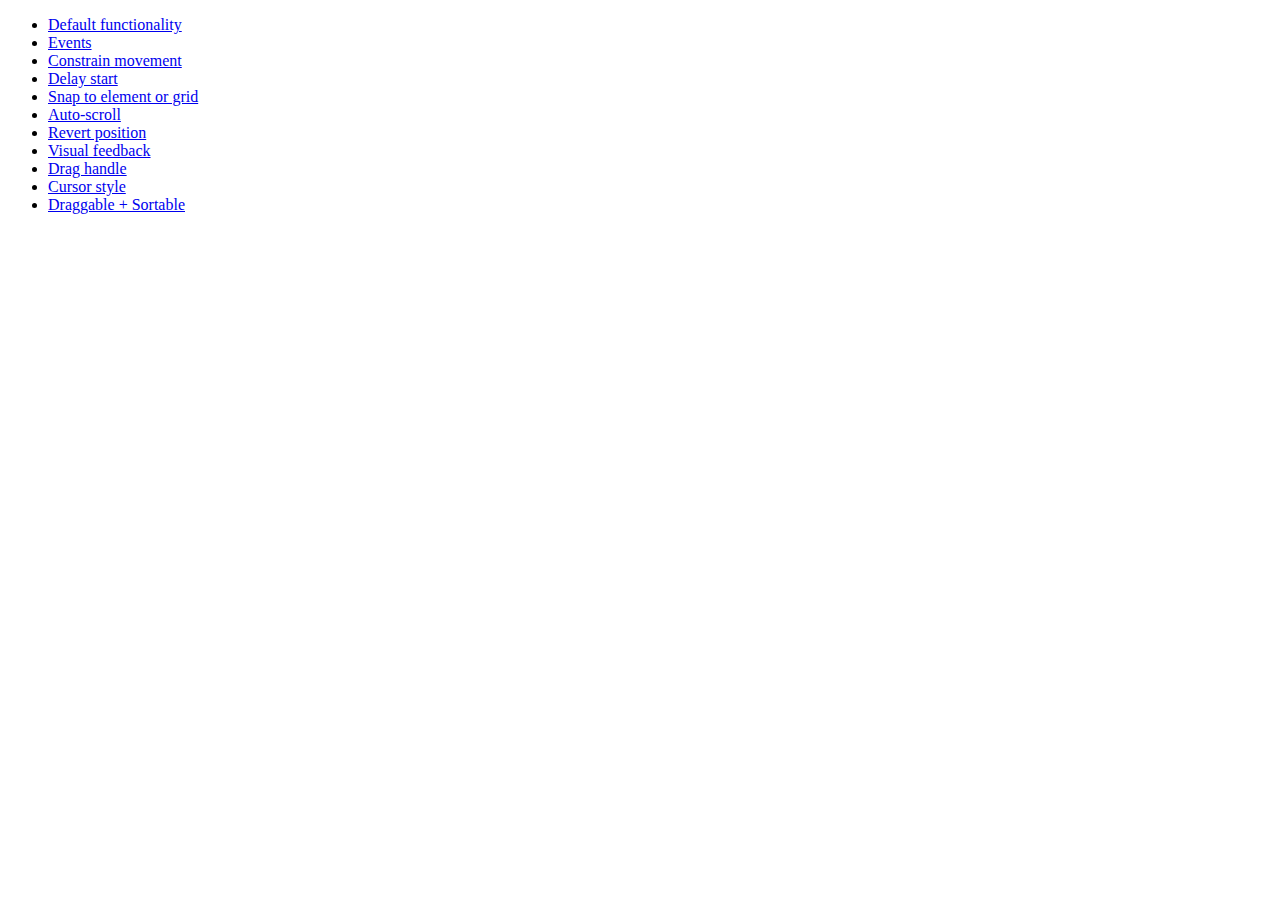
<file: js/jquery-ui-1.10.4/development-bundle/demos/draggable/index.html>
<!doctype html>
<html lang="en">
<head>
	<meta charset="utf-8">
	<title>jQuery UI Draggable Demos</title>
</head>
<body>

<ul>
	<li><a href="default.html">Default functionality</a></li>
	<li><a href="events.html">Events</a></li>
	<li><a href="constrain-movement.html">Constrain movement</a></li>
	<li><a href="delay-start.html">Delay start</a></li>
	<li><a href="snap-to.html">Snap to element or grid</a></li>
	<li><a href="scroll.html">Auto-scroll</a></li>
	<li><a href="revert.html">Revert position</a></li>
	<li><a href="visual-feedback.html">Visual feedback</a></li>
	<li><a href="handle.html">Drag handle</a></li>
	<li><a href="cursor-style.html">Cursor style</a></li>
	<li><a href="sortable.html">Draggable + Sortable</a></li>
</ul>

</body>
</html>
</file>
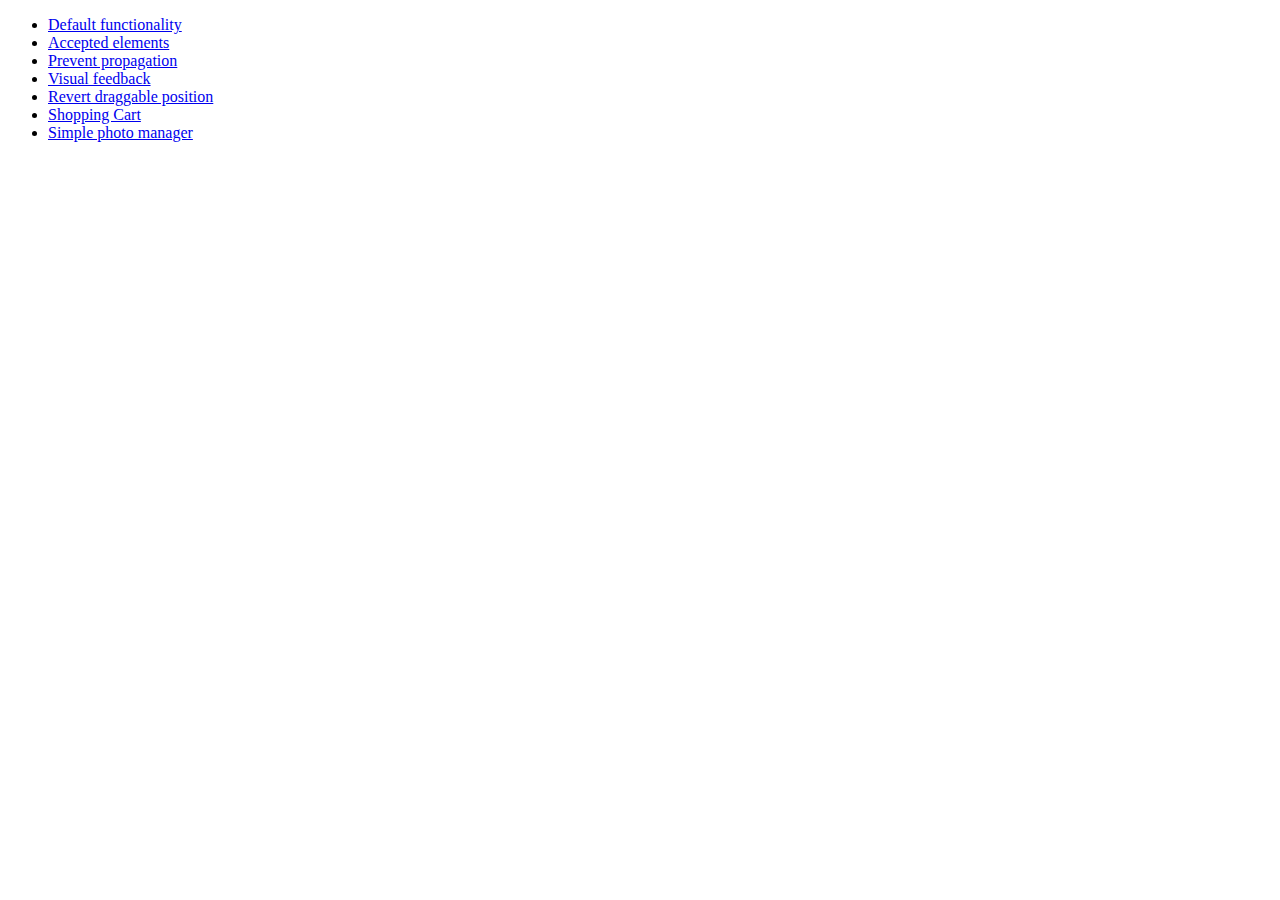
<file: js/jquery-ui-1.10.4/development-bundle/demos/droppable/index.html>
<!doctype html>
<html lang="en">
<head>
	<meta charset="utf-8">
	<title>jQuery UI Droppable Demos</title>
</head>
<body>

<ul>
	<li><a href="default.html">Default functionality</a></li>
	<li><a href="accepted-elements.html">Accepted elements</a></li>
	<li><a href="propagation.html">Prevent propagation</a></li>
	<li><a href="visual-feedback.html">Visual feedback</a></li>
	<li><a href="revert.html">Revert draggable position</a></li>
	<li><a href="shopping-cart.html">Shopping Cart</a></li>
	<li><a href="photo-manager.html">Simple photo manager</a></li>
</ul>

</body>
</html>
</file>
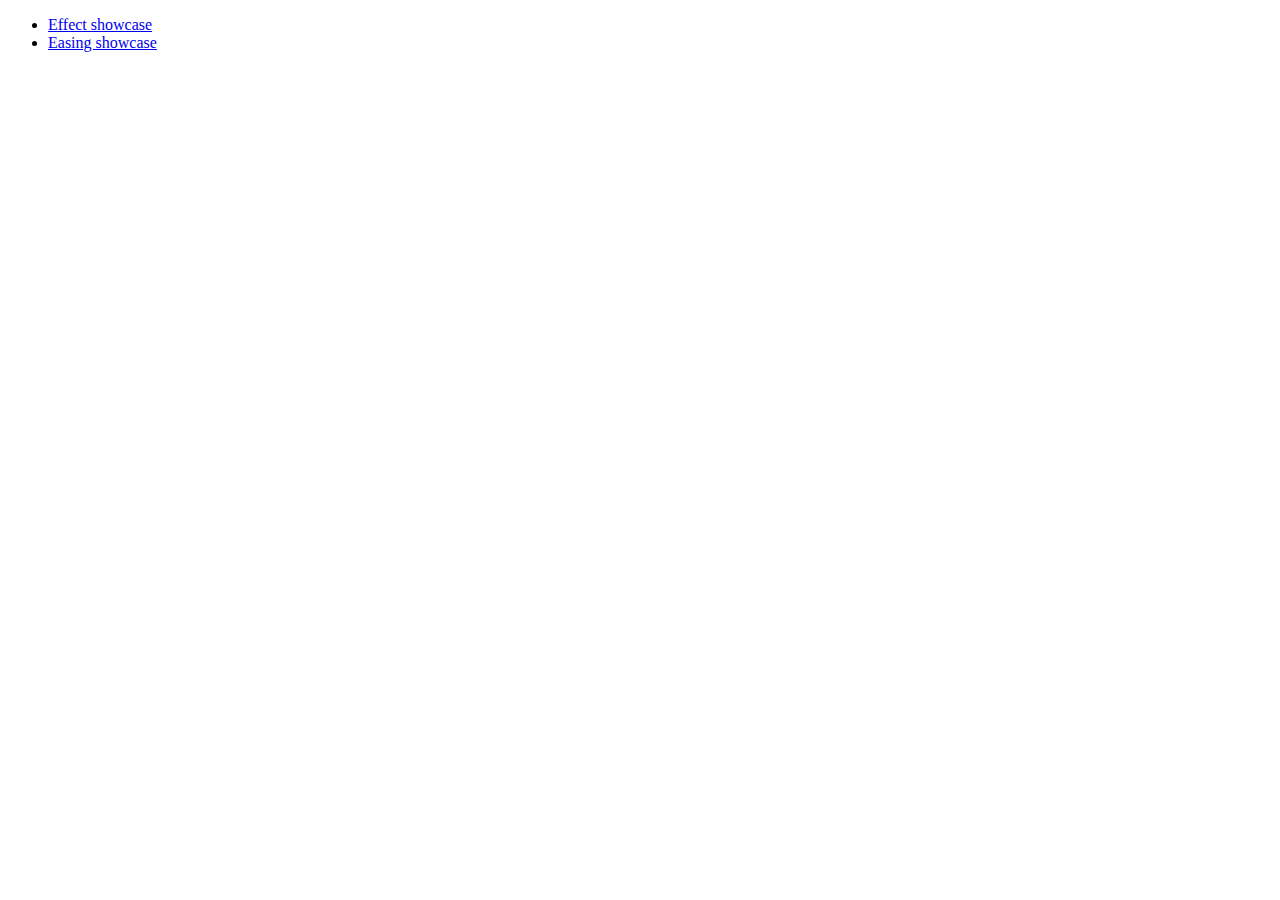
<file: js/jquery-ui-1.10.4/development-bundle/demos/effect/index.html>
<!doctype html>
<html lang="en">
<head>
	<meta charset="utf-8">
	<title>jQuery UI Effects Demos</title>
</head>
<body>

<ul>
	<li><a href="default.html">Effect showcase</a></li>
	<li><a href="easing.html">Easing showcase</a></li>
</ul>

</body>
</html>
</file>
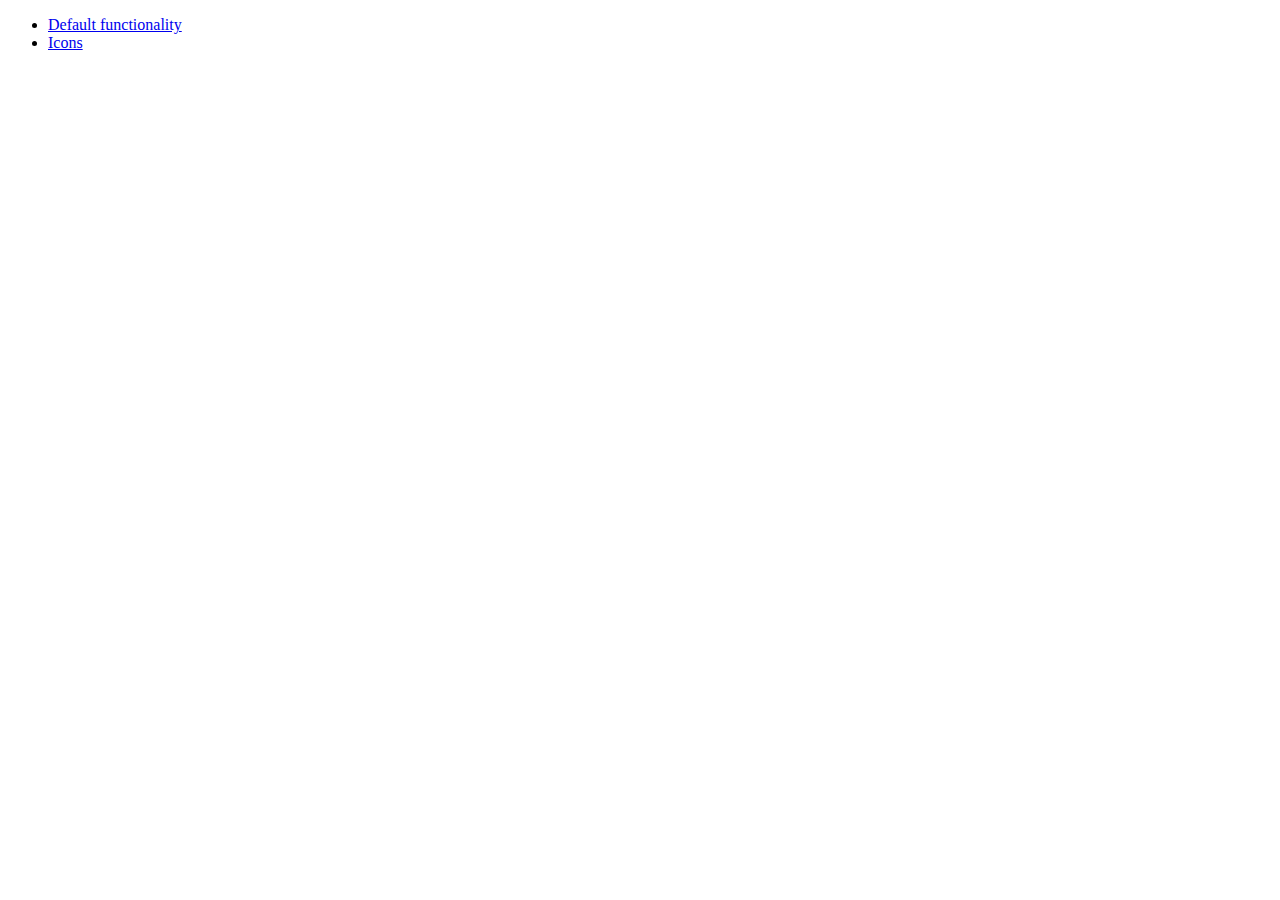
<file: js/jquery-ui-1.10.4/development-bundle/demos/menu/index.html>
<!doctype html>
<html lang="en">
<head>
	<meta charset="utf-8">
	<title>jQuery UI Menu Demos</title>
</head>
<body>

<ul>
	<li><a href="default.html">Default functionality</a></li>
	<li><a href="icons.html">Icons</a></li>
</ul>

</body>
</html>
</file>
